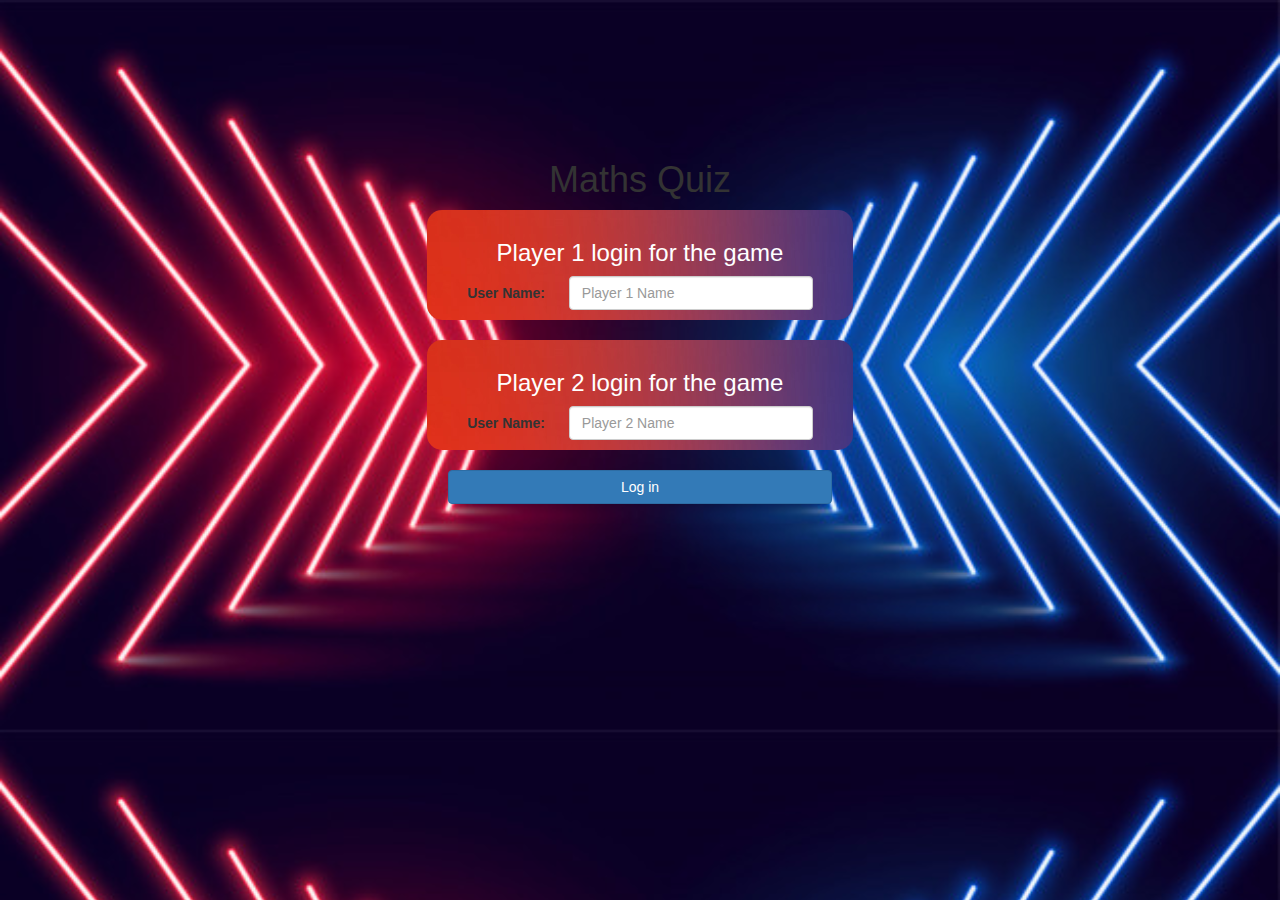
<file: index.html>
<!DOCTYPE html>
<html>
<head>
	<title>Maths Quiz</title>

<meta name="viewport" content="width=device-width, initial-scale=1">
<link rel="stylesheet" href="https://maxcdn.bootstrapcdn.com/bootstrap/3.4.0/css/bootstrap.min.css">
<script src="https://ajax.googleapis.com/ajax/libs/jquery/3.4.1/jquery.min.js"></script>
<script src="https://maxcdn.bootstrapcdn.com/bootstrap/3.4.0/js/bootstrap.min.js"></script>

<link rel="stylesheet" type="text/css" href="game.css">

<script src="game_login.js"></script>
</head>
<body>
	<center>
		<br>
		<br>
		<br>
		<br>
		<br>
		<br>
		<br>
		<h1>Maths Quiz</h1>
<div class="col-lg-4 col-sm-8 col-xs-11 login_div1">
<h3>Player 1 login for the game</h3>
<label>User Name:</label>
<input type="text" id="player1_name" class="form-control" placeholder="Player 1 Name">
<br>
</div>
<br>
<div class="col-lg-4 col-sm-8 col-xs-11 login_div1">
<h3>Player 2 login for the game</h3>
<label>User Name:</label>
<input type="text" id="player2_name" class="form-control" placeholder="Player 2 Name">
<br>
</div>
<br>
<button style="width: 30%" class="btn btn-primary" onclick="addUser()">Log in</button>
	</center>
</body>
</html>
</file>
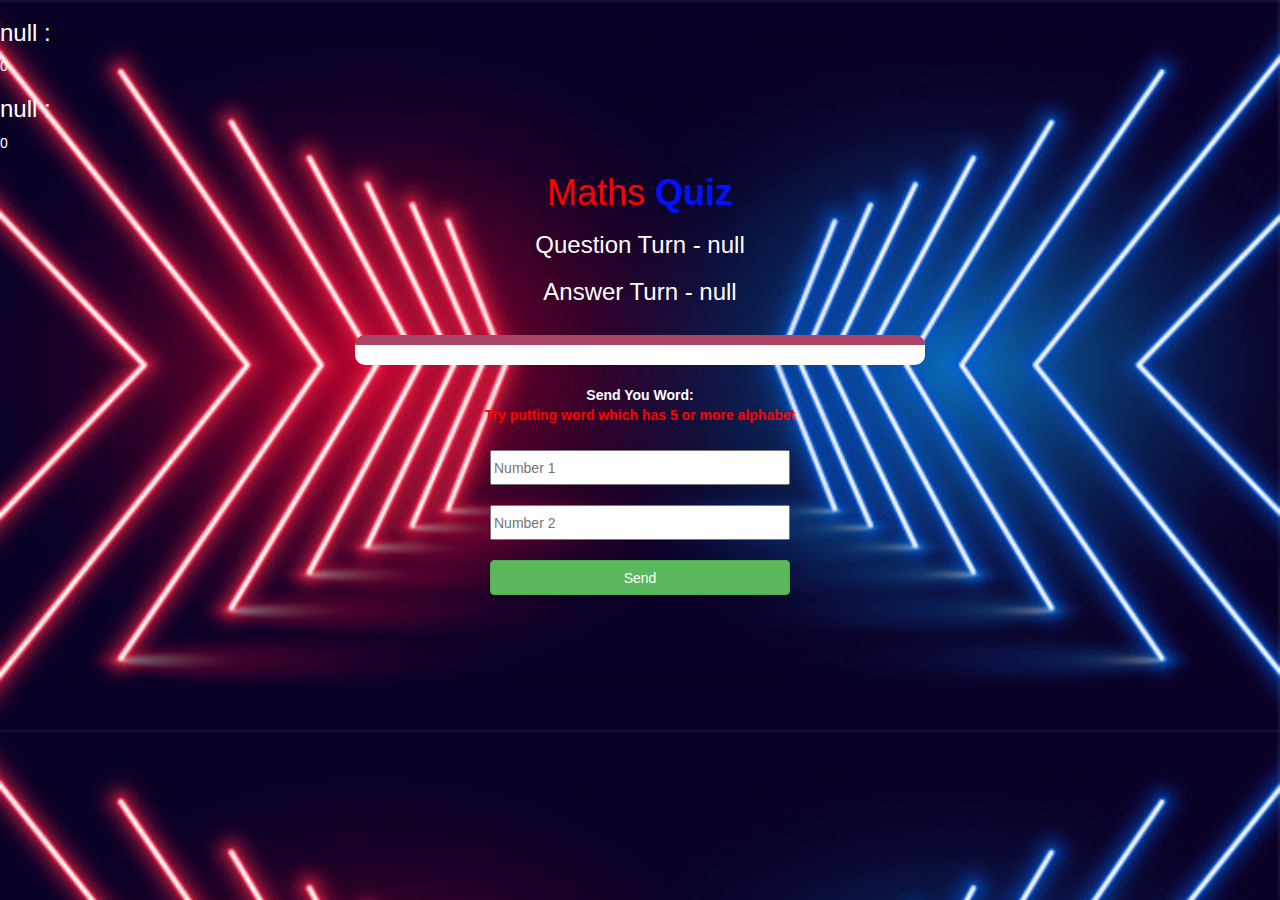
<file: game_page.html>
<!DOCTYPE html>
<html>
<head>
	<title>Maths Quiz</title>

<meta name="viewport" content="width=device-width, initial-scale=1">
<link rel="stylesheet" href="https://maxcdn.bootstrapcdn.com/bootstrap/3.4.0/css/bootstrap.min.css">
<script src="https://ajax.googleapis.com/ajax/libs/jquery/3.4.1/jquery.min.js"></script>
<script src="https://maxcdn.bootstrapcdn.com/bootstrap/3.4.0/js/bootstrap.min.js"></script>

<link rel="stylesheet" type="text/css" href="game.css">
</head>
<body>
<h3 id="Player1_name"></h3><span id="Player1_score"></span>
<h3 id="Player2_name"></h3><span id="Player2_score"></span>
<div class="container">
	<center>
		<h1 style="color: rgb(255, 0, 0);">Maths <b style="color: rgb(0, 17, 255)"> Quiz</b></h1>
		
       <h3 id="Question"></h3>
	   <h3 id="Answer"></h3>
	   <br>
       <div id="output" class="col-lg-6"></div>
		<br>
		
       
		<label style="color: white;">Send You Word: <br><b style="color: red">Try putting word which has 5 or more alphabet</b></label>
        <br>
		<br>
		<input type="text" id="number_input_1" class="formcontrol" placeholder="Number 1">
		<br>
		<br>
		<input type="text" id="number_input_2" class="formcontrol" placeholder="Number 2">
		<br>
		<br>
		<button onclick="send()" id="send_button" class="btn btn-success">Send</button>

	</center>
</div>

<script src="game_page.js"></script>
</body>
</html>
</file>
<file: game.css>
body
{
	background:url(BG.jpg);
	background-size: cover;
}

.login_div1 , .login_div2
	{
		background:url(red-blue-color-gradient-style-artwork_25920-1868.jpg);
		padding: 10px;
		float: none;
		border-radius: 15px;
	}


	
#player1_name , #player2_name
{
	display: inline-block;
	margin-left: 20px;
	width:60%;
}
#word
{
	width: 60%;
}
#word_display
{
	letter-spacing: 5px;
}
#output
{
background: white;
border-radius: 10px;
border-top: 10px solid #AA4465;
padding: 10px;
float: none;
text-align: left;
}

h3{
	color: white;
}

span{
	color: white;
}

#number_input_1{
	width: 300px;
	height: 35px;
}

#number_input_2{
	width: 300px;
	height: 35px;
}

#send_button{
	width: 300px;
	height: 35px;
}
</file>
